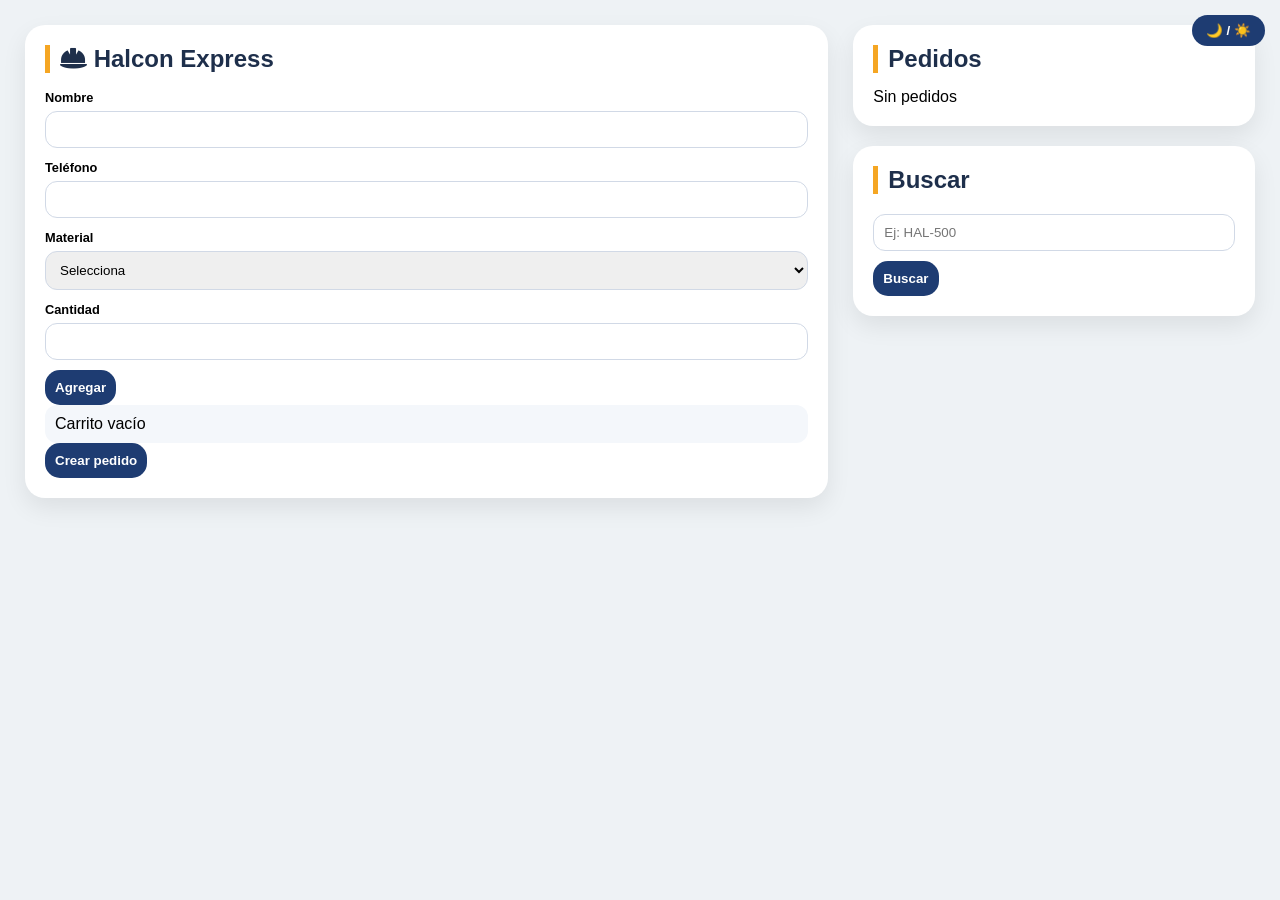
<file: index.html>
<!doctype html>
<html lang="en">
<head>
<meta charset="UTF-8">
<meta name="viewport" content="width=device-width, initial-scale=1.0">

<title>Halcon Express</title>

<link rel="stylesheet" href="https://cdnjs.cloudflare.com/ajax/libs/font-awesome/6.0.0-beta3/css/all.min.css">

<style>
*{margin:0;padding:0;box-sizing:border-box;font-family:'Segoe UI',sans-serif;}

body{
  background:#eef2f5;
  padding:25px;
  transition:.3s;
}

/* layout */
.dashboard{display:flex;gap:25px;flex-wrap:wrap;}
.creator-section{flex:2;min-width:320px;}
.right-panel{flex:1;min-width:300px;display:flex;flex-direction:column;gap:20px;}

.card-glass{
  background:white;
  border-radius:20px;
  padding:20px;
  box-shadow:0 10px 25px rgba(0,0,0,0.08);
}

h2{
  border-left:5px solid #f5a623;
  padding-left:10px;
  margin-bottom:15px;
  color:#1e2f4b;
}

label{font-size:.8rem;font-weight:600;}

input,select{
  width:100%;
  padding:10px;
  border-radius:12px;
  border:1px solid #d1d9e6;
  margin:5px 0 10px;
}

button{
  background:#1e3c72;
  color:white;
  border:none;
  padding:10px;
  border-radius:15px;
  cursor:pointer;
  font-weight:bold;
}
button:hover{background:#f5a623;}

.cart-items{
  background:#f4f7fb;
  padding:10px;
  border-radius:12px;
}

.order-item{
  background:white;
  padding:10px;
  border-radius:12px;
  margin-bottom:8px;
  border-left:4px solid #f5a623;
}

/* DARK MODE */
body.dark{background:#0f172a;}
body.dark .card-glass{background:#1e293b;color:white;}
body.dark h2{color:#fbbf24;}
body.dark input,body.dark select{
  background:#020617;
  color:white;
  border:1px solid #334155;
}
body.dark .cart-items{background:#020617;}
body.dark .order-item{background:#020617;color:white;}
body.dark button{background:#f5a623;color:black;}
body.dark button:hover{background:#fbbf24;}

/* toggle */
.dark-toggle{
  position:fixed;
  top:15px;
  right:15px;
  background:#1e3c72;
  color:white;
  border:none;
  padding:8px 14px;
  border-radius:20px;
  cursor:pointer;
}
</style>
</head>

<body>

<button class="dark-toggle" onclick="toggleDarkMode()">🌙 / ☀️</button>

<div class="dashboard">

<!-- LEFT -->
<div class="creator-section">
<div class="card-glass">

<h2><i class="fas fa-hard-hat"></i> Halcon Express</h2>

<label>Nombre</label>
<input id="custName">

<label>Teléfono</label>
<input id="custPhone">

<label>Material</label>
<select id="productSelect">
<option value="">Selecciona</option>
<option value="200" data-name="Cemento">Cemento - $200</option>
<option value="15" data-name="Ladrillo">Ladrillo - $15</option>
</select>

<label>Cantidad</label>
<input id="qtyInput" type="number">

<button onclick="appendMaterial()">Agregar</button>

<div class="cart-items" id="cartArea">Carrito vacío</div>

<button onclick="buildCompleteOrder()">Crear pedido</button>

<div id="creationMsg"></div>

</div>
</div>

<!-- RIGHT -->
<div class="right-panel">

<div class="card-glass">
<h2>Pedidos</h2>
<div id="ordersListContainer">Sin pedidos</div>
</div>

<div class="card-glass">
<h2>Buscar</h2>
<input id="folioSearchField" placeholder="Ej: HAL-500">
<button onclick="searchOrderByFolio()">Buscar</button>
<div id="orderDetailsResult"></div>
</div>

</div>

</div>

<script>
let cart=[];
let orders=JSON.parse(localStorage.getItem("orders"))||[];
let folio=orders.length>0 ? parseInt(orders[orders.length-1].folio.split("-")[1])+1 : 500;

/* CART */
function appendMaterial(){
let prod=document.getElementById("productSelect");
let qty=document.getElementById("qtyInput").value;

if(!prod.value||!qty)return;

cart.push({
name:prod.options[prod.selectedIndex].dataset.name,
price:prod.value,
qty:qty
});
renderCart();
}

function renderCart(){
let c=document.getElementById("cartArea");
if(cart.length===0){c.innerHTML="Carrito vacío";return;}
c.innerHTML=cart.map(i=>`${i.name} x${i.qty}`).join("<br>");
}

/* CREATE ORDER */
function buildCompleteOrder(){
let name=document.getElementById("custName").value;
if(!name||cart.length===0)return;

let id="HAL-"+folio++;

let total=cart.reduce((sum,i)=>sum+(i.price*i.qty),0);

orders.push({
folio:id,
customer:name,
total:total,
status:"Preparando"
});

localStorage.setItem("orders",JSON.stringify(orders));

document.getElementById("creationMsg").innerText="Pedido creado: "+id;

cart=[];
renderCart();
renderOrders();
}

/* RENDER */
function renderOrders(){
let o=document.getElementById("ordersListContainer");
if(orders.length===0){o.innerHTML="Sin pedidos";return;}

o.innerHTML=orders.map(x=>`
<div class="order-item">
${x.folio} - ${x.customer} ($${x.total})
</div>
`).join("");
}

/* SEARCH (FIXED 🔥) */
function searchOrderByFolio(){
let input=document.getElementById("folioSearchField").value.trim();

// extrae solo HAL-XXXX
let match=input.match(/HAL-\d+/);

if(!match){
document.getElementById("orderDetailsResult").innerHTML="Formato inválido";
return;
}

let folioSearch=match[0];

let found=orders.find(o=>o.folio===folioSearch);

if(!found){
document.getElementById("orderDetailsResult").innerHTML="Pedido no encontrado";
return;
}

document.getElementById("orderDetailsResult").innerHTML=`
<div class="card-glass">
<strong>Folio:</strong> ${found.folio}<br>
<strong>Cliente:</strong> ${found.customer}<br>
<strong>Total:</strong> $${found.total}<br>
<strong>Status:</strong> ${found.status}
</div>
`;
}

/* DARK MODE */
function toggleDarkMode(){
document.body.classList.toggle("dark");
}

/* INIT */
renderOrders();
</script>

</body>
</html>
</file>
